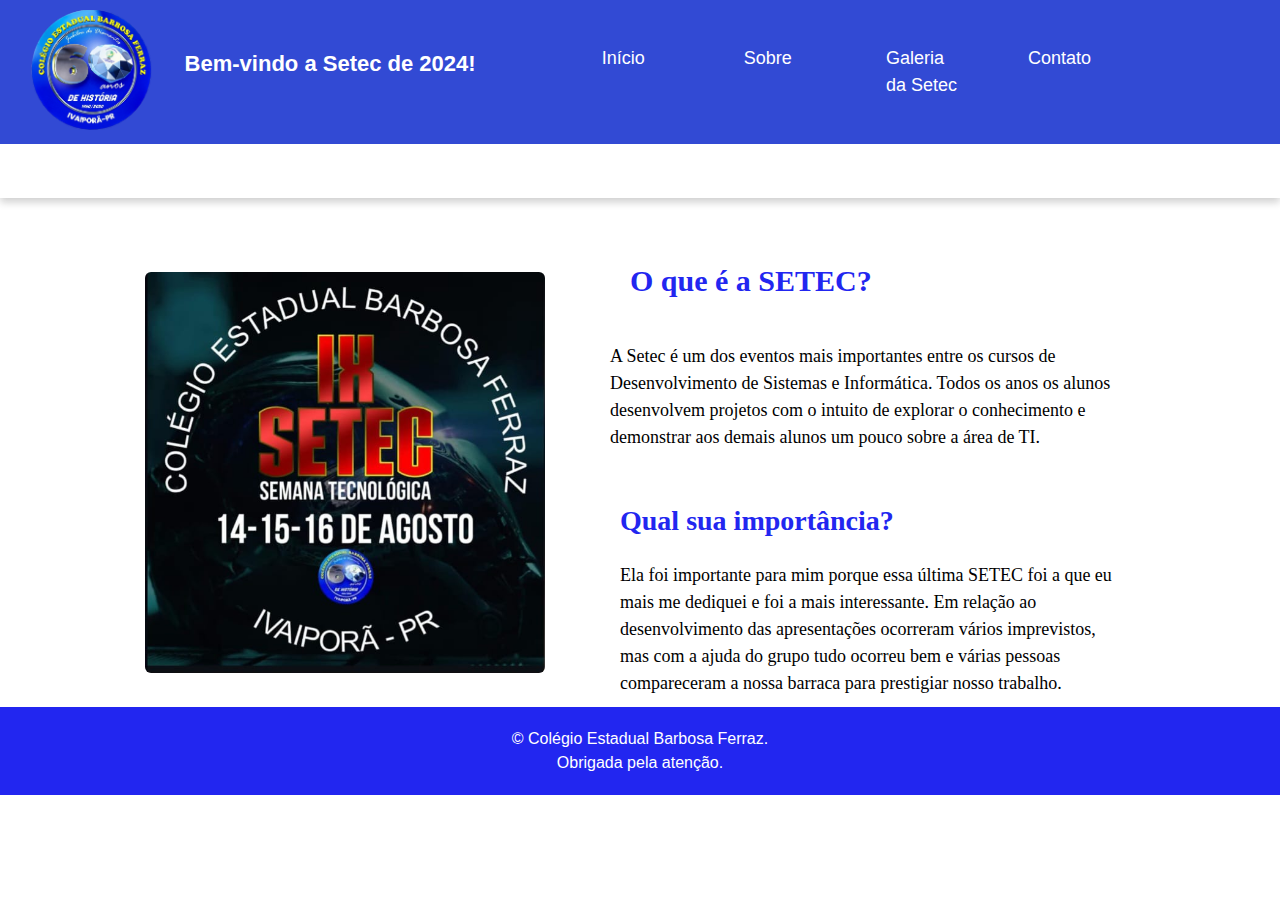
<file: index.html>
<!DOCTYPE html>
<html lang="pt-BR">
<head>
    <meta charset="UTF-8">
    <meta name="viewport" content="width=device-width, initial-scale=1.0">
    <title>Trabalho final</title>
    <link rel="stylesheet" href="style.css">
</head>
<body>
    <div class="panel">
    <div class="logo-container">
            <img src="logo.png" alt="Logo" class="logo">
    </div>
    <nav class="navbar">
    <div class="container">
            <a href="#" class="logo">Bem-vindo a Setec de 2024!</a>
    <ul class="menu">
            <li><a href="index.html">Início</a></li>
            <li><a href="sobre.html">Sobre</a></li>
            <li><a href="setecsanteriores.html">Galeria da Setec</a></li>
            <li><a href="contato.html">Contato</a></li>
    </ul>
    </div>
    </nav>
    </div>
    <div class="barra-content">
    <div class="content">
    <div class="logo-container">
            <img src="logo.png" alt="Logo" class="logo">
    </div>
    </div>
    <div class="container">
            <img src="data.jpeg" alt="data" class="image">
    <div class="text-container">
    <div class="text1">
            <h1> O que é a SETEC? </h1>
    </div>
    <div class="text2">
            <p> A Setec é um dos eventos mais importantes entre os cursos de Desenvolvimento de Sistemas e Informática. Todos os anos os alunos desenvolvem projetos com o intuito de explorar o conhecimento e demonstrar aos demais alunos um pouco sobre a área de TI.</p>
    </div>
        <br>
    <div class="additional-text">
            <h2> Qual sua importância?</h2>
            <p>Ela foi importante para mim porque essa última SETEC foi a que eu mais me dediquei e foi a mais interessante. Em relação ao desenvolvimento das apresentações ocorreram vários imprevistos, mas com a ajuda do grupo tudo ocorreu bem e várias pessoas compareceram a nossa barraca para prestigiar nosso trabalho.
            </p>
    </div>
    </div>
    </div>
        <footer>
                <div class="footer-content">
                    <p>&copy; Colégio Estadual Barbosa Ferraz.<br> Obrigada pela atenção.</p>
                    </ul>
                </div>
            </footer>
</body>
</html>
</file>
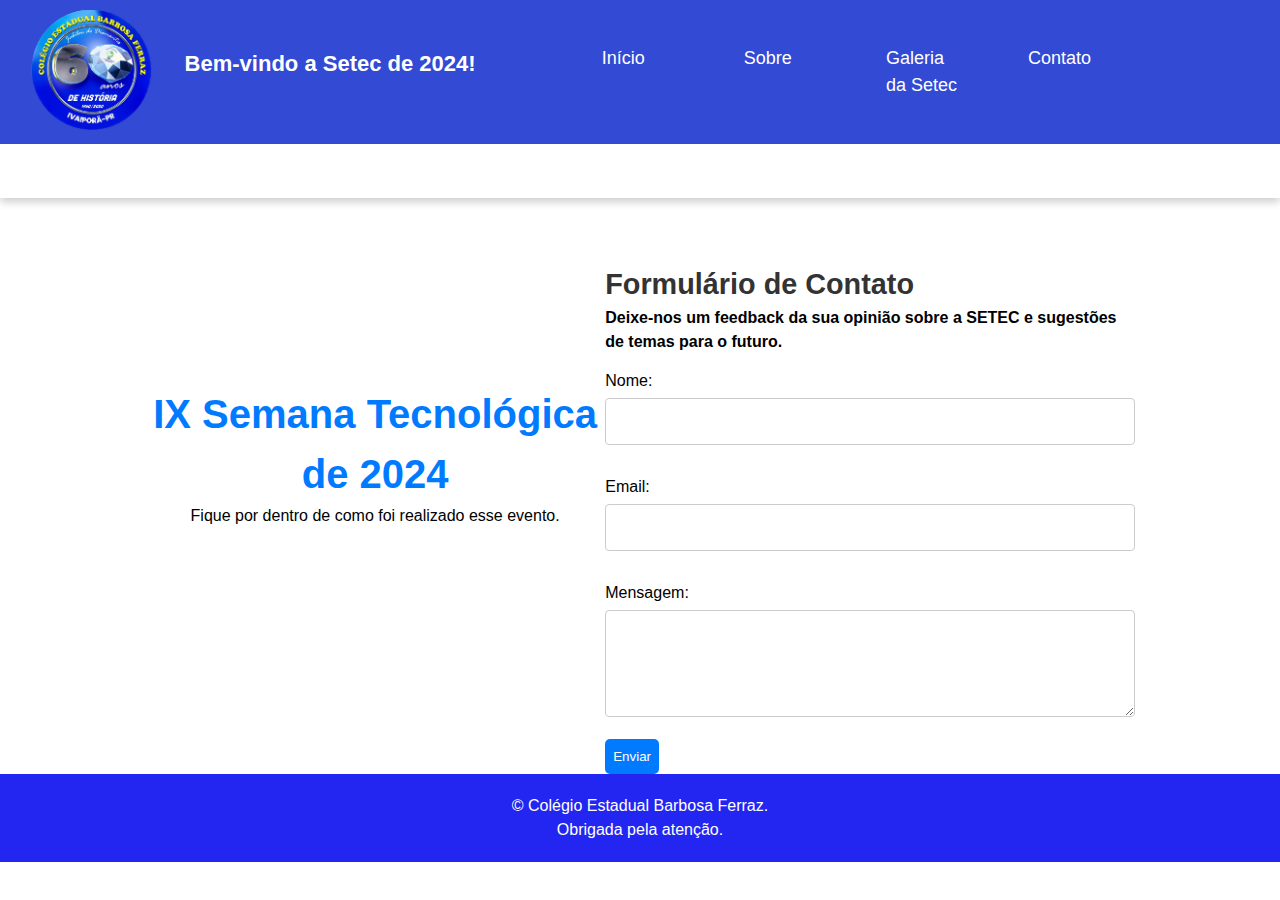
<file: contato.html>
<!DOCTYPE html>
<html lang="pt-BR">
<head>
    <meta charset="UTF-8">
    <meta name="viewport" content="width=device-width, initial-scale=1.0">
    <title>Trabalho final</title>
    <link rel="stylesheet" href="style4.css">
</head>
<body>
    <div class="panel">
    <div class="logo-container">
            <img src="logo.png" alt="Logo" class="logo">
    </div>
    <nav class="navbar">
    <div class="container">
            <a href="#" class="logo">Bem-vindo a Setec de 2024!</a>
    <ul class="menu">
            <li><a href="index.html">Início</a></li>
            <li><a href="sobre.html">Sobre</a></li>
            <li><a href="setecsanteriores.html">Galeria da Setec</a></li>
            <li><a href="contato.html">Contato</a></li>
    </ul>
    </div>
    </nav>
    </div>
    <div class="barra-content">
    <div class="content">
    <div class="logo-container">
            <img src="logo.png" alt="Logo" class="logo">
    </div>
    </div>
   
    </div>
    </div>
    </div>
    </div>
    <div class="container">
        <header>
            <h1> IX Semana Tecnológica de 2024</h1>
            <p>Fique por dentro de como foi realizado esse evento.</p>
        </header>

        <section class="formulario">
            <h2>Formulário de Contato</h2>
            <p> <strong> Deixe-nos um feedback da sua opinião sobre a SETEC e sugestões de temas para o futuro.</strong></p>
            <form>
                <label for="nome">Nome:</label>
                <input type="text" id="nome" name="nome" required>

                <label for="email">Email:</label>
                <input type="email" id="email" name="email" required>

                <label for="mensagem">Mensagem:</label>
                <textarea id="mensagem" name="mensagem" rows="5" required></textarea>

                <button type="submit">Enviar</button>
            </form>
        </section>
    </div>
    <footer>
        <div class="footer-content">
            <p>&copy; Colégio Estadual Barbosa Ferraz.<br> Obrigada pela atenção.</p>
            </ul>
        </div>
    </footer>

</body>
</html>
</file>
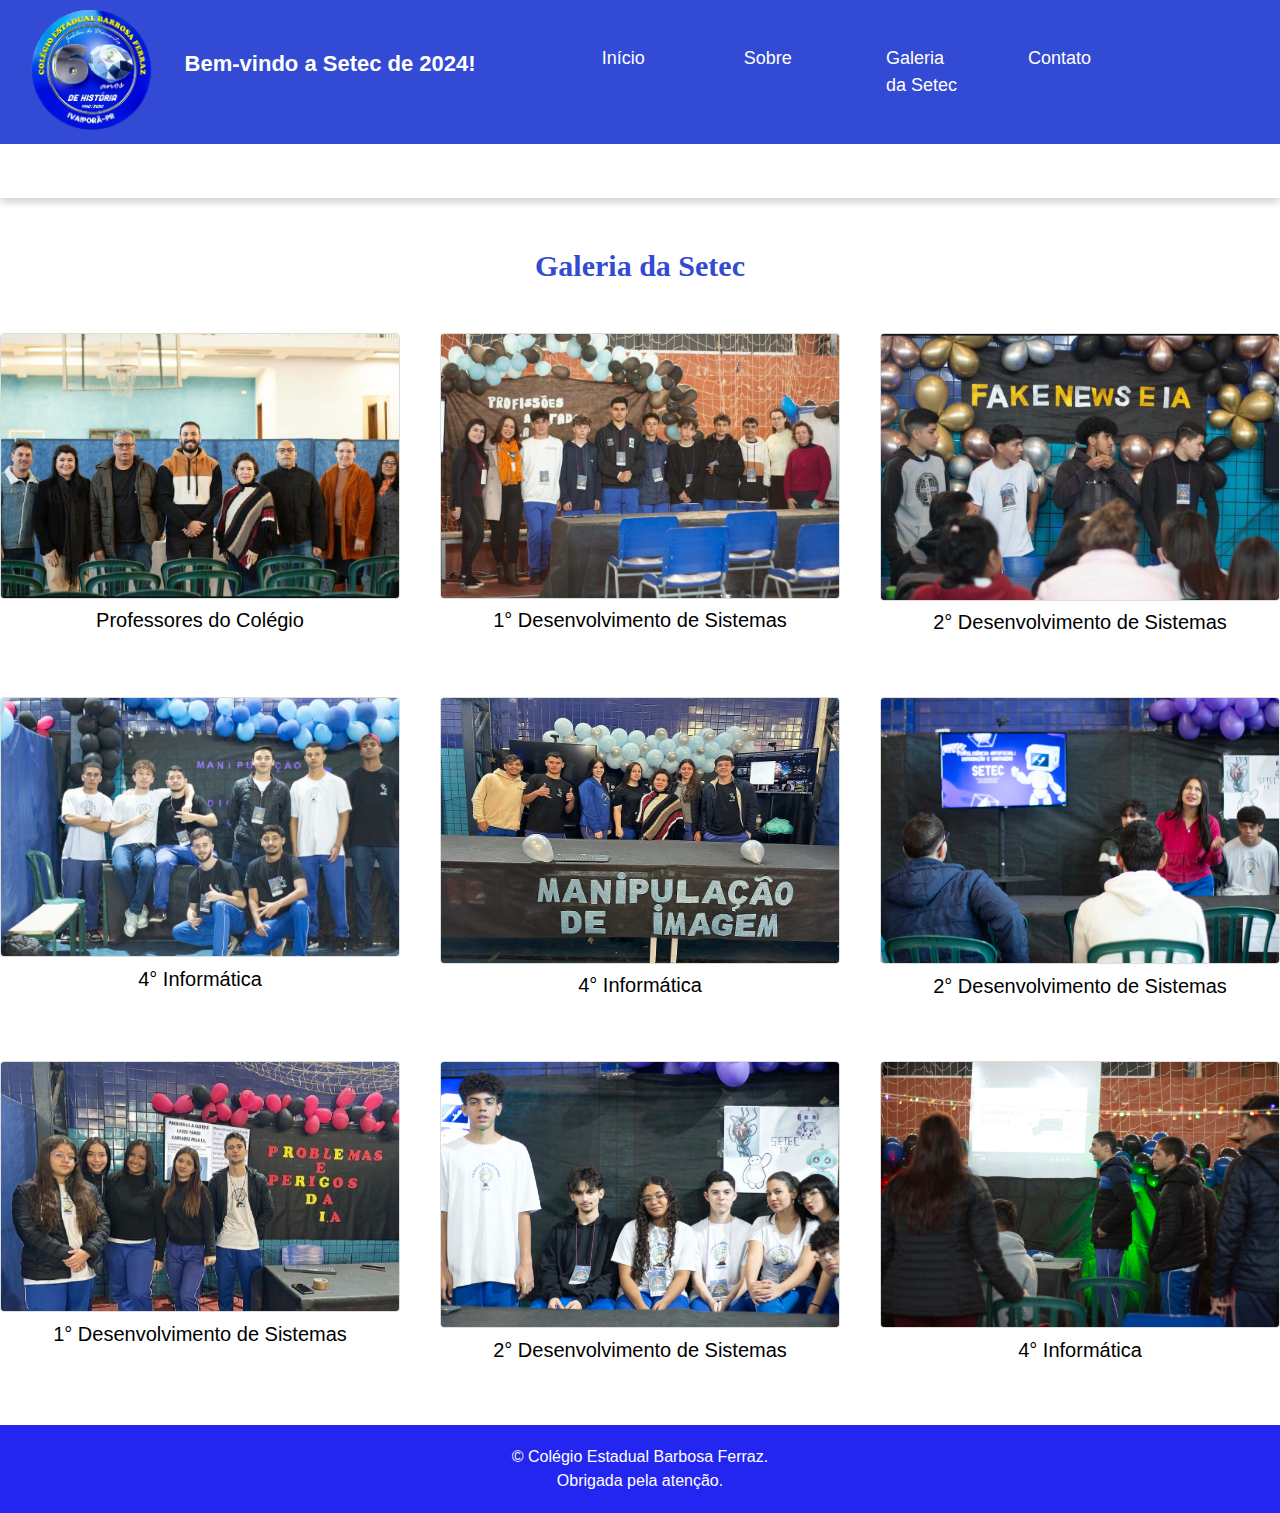
<file: setecsanteriores.html>
<!DOCTYPE html>
<html lang="pt-BR">
<head>
    <meta charset="UTF-8">
    <meta name="viewport" content="width=device-width, initial-scale=1.0">
    <title>Trabalho final</title>
    <link rel="stylesheet" href="style3.css">
</head>
<body>
    <div class="panel">
    <div class="logo-container">
            <img src="logo.png" alt="Logo" class="logo">
    </div>
    <nav class="navbar">
    <div class="container">
            <a href="#" class="logo">Bem-vindo a Setec de 2024!</a>
            <ul class="menu">
                <li><a href="index.html">Início</a></li>
                <li><a href="sobre.html">Sobre</a></li>
                <li><a href="setecsanteriores.html">Galeria da Setec</a></li>
                <li><a href="contato.html">Contato</a></li>
        </ul>
    </div>
    </nav>
    </div>
    <div class="barra-content">
    <div class="content">
    <div class="logo-container">
            <img src="logo.png" alt="Logo" class="logo">
        </div>
    <h2 class="titulo-galeria">Galeria da Setec </h2> <!-- Título da Galeria -->
            
            <div class="galeria">
                <div class="imagem">
                    <img src="1.jpg" alt="Descrição da imagem 1">
                    <p> Professores do Colégio</p>
                </div>
                <div class="imagem">
                    <img src="2.jpg" alt="Descrição da imagem 2">
                    <p> 1° Desenvolvimento de Sistemas</p>
                </div>
                <div class="imagem">
                    <img src="3.jpg" alt="Descrição da imagem 3">
                    <p> 2° Desenvolvimento de Sistemas</p>
                </div>
            </div>
            <div class="galeria">
                <div class="imagem">
                    <img src="4.jpg" alt="Descrição da imagem 7">
                    <p> 4° Informática</p>
                </div>
                <div class="imagem">
                    <img src="5.jpg" alt="Descrição da imagem 8">
                    <p>4° Informática</p>
                </div>
                <div class="imagem">
                    <img src="6.jpg" alt="Descrição da imagem 9">
                    <p> 2° Desenvolvimento de Sistemas</p>
                </div>
            </div>
            <div class="galeria">
                <div class="imagem">
                    <img src="7.jpg" alt="Descrição da imagem 7">
                    <p> 1° Desenvolvimento de Sistemas</p>
                </div>
                <div class="imagem">
                    <img src="8.jpg" alt="Descrição da imagem 8">
                    <p> 2° Desenvolvimento de Sistemas</p>
                </div>
                <div class="imagem">
                    <img src="9.jpg" alt="Descrição da imagem 9">
                    <p> 4° Informática</p>
                </div>
            </div>

    </div>
    <footer>
        <div class="footer-content">
            <p>&copy; Colégio Estadual Barbosa Ferraz.<br> Obrigada pela atenção.</p>
            </ul>
        </div>
    </footer>
</body>
</html>
</file>
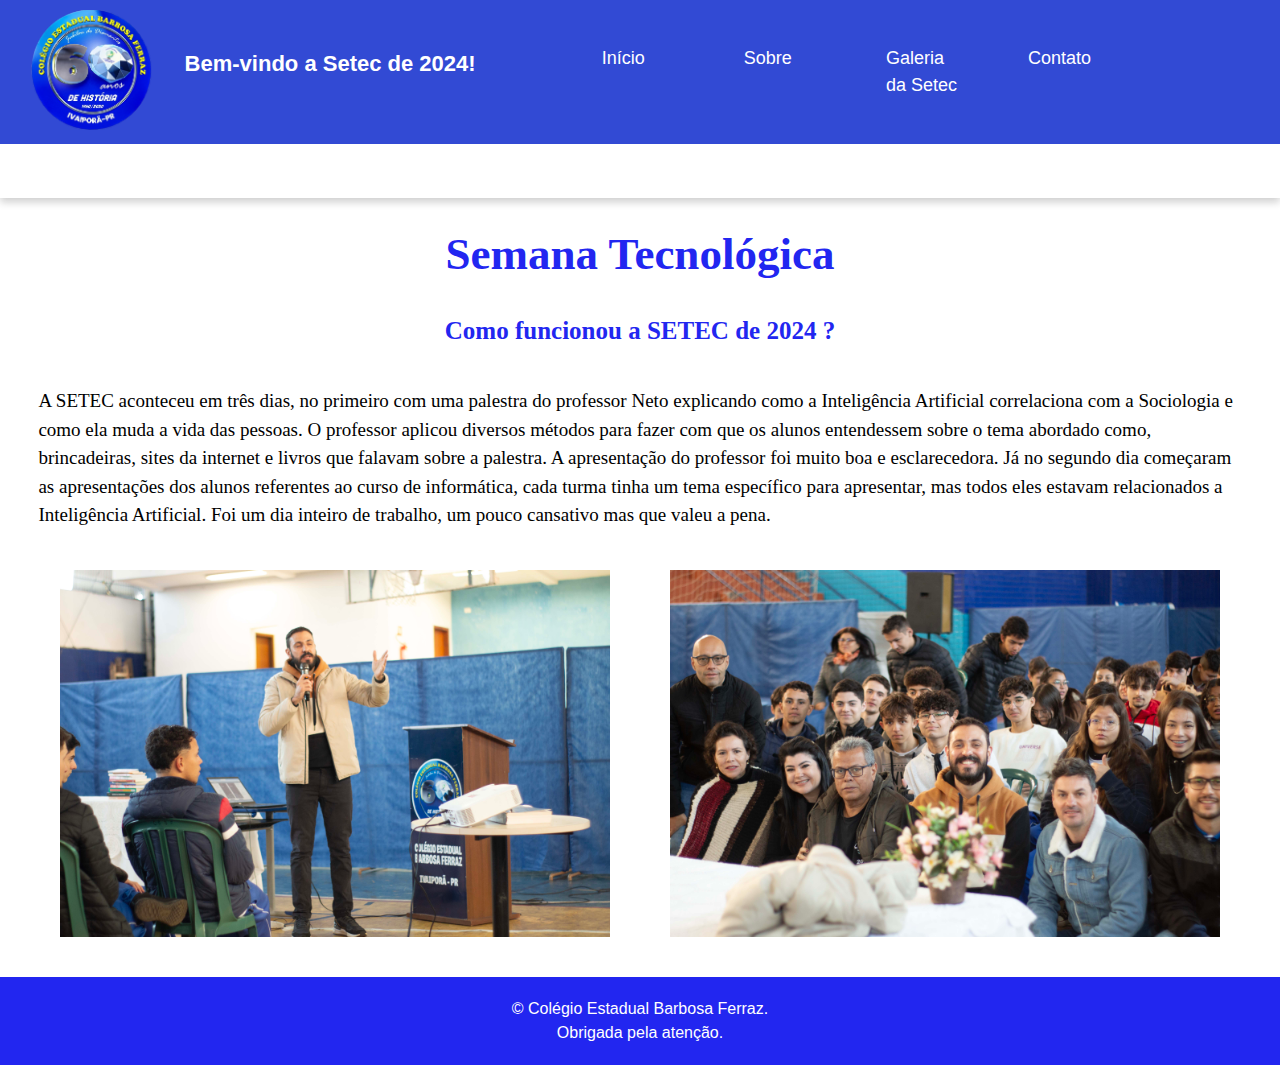
<file: sobre.html>
<!DOCTYPE html>
<html lang="pt-BR">
<head>
    <meta charset="UTF-8">
    <meta name="viewport" content="width=device-width, initial-scale=1.0">
    <title>Trabalho final</title>
    <link rel="stylesheet" href="style2.css">
</head>
<body>
        <div class="container"></div>
    <div class="panel">
    <div class="logo-container">
            <img src="logo.png" alt="Logo" class="logo">
    </div>
    <nav class="navbar">
    <div class="container-menu">
            <a href="#" class="logo">Bem-vindo a Setec de 2024!</a>
    <ul class="menu">
            <li><a href="index.html">Início</a></li>
            <li><a href="sobre.html">Sobre</a></li>
            <li><a href="setecsanteriores.html">Galeria da Setec</a></li>
            <li><a href="contato.html">Contato</a></li>
    </ul>
    </div>
    </nav>
    </div>
    <div class="barra-content">
    <div class="logo-container">
            <img src="logo.png" alt="Logo" class="logo">
    </div>
    </div>
        <h2 class="titulo1">Semana Tecnológica </h2></div>
        <h3 class="titulo2"> Como funcionou a SETEC de 2024 ? </h3>
    
        <div class="text-container">
        </div>
        <div class="texto">
            <p> A SETEC aconteceu em três dias, no primeiro com uma palestra do professor Neto explicando como a Inteligência Artificial correlaciona com a Sociologia e como ela muda a vida das pessoas. O professor aplicou diversos métodos para fazer com que os alunos entendessem sobre o tema abordado como, brincadeiras, sites da internet e livros que falavam sobre a palestra. A apresentação do professor foi muito boa e esclarecedora.
                Já no segundo dia começaram as apresentações dos alunos referentes ao curso de informática, cada turma tinha um tema específico para apresentar, mas todos eles estavam relacionados a Inteligência Artificial. Foi um dia inteiro de trabalho, um pouco cansativo mas que valeu a pena.
                </p>
        </div>
        <div class="container-imagem">
            <img src="Neto.jpg" alt="Imagem 1" class="imagem" width="550">
            <img src="Netro2.jpg" alt="Imagem 2" class="imagem" width="550">
        </div>
        </div>

        </div>
        </div>
    </div>
    </div>
    </div> 
    <footer>
        <div class="footer-content">
            <p>&copy; Colégio Estadual Barbosa Ferraz.<br> Obrigada pela atenção.</p>
            </ul>
        </div>
    </footer>
</body>
</html>
</file>
<file: style.css>
/* Reset básico */
* {
    margin: 0;
    padding: 0;
    box-sizing: border-box;
}
html, body {
    height: 0%; /* Garantir que o body e o html ocupem toda a altura */
}
body {
    font-family: 'Segoe UI', Tahoma, Geneva, Verdana, sans-serif;
    line-height: 1.5;
    background-color: #ffffff;
}
/*-----------------------------------------------------------------------------------*/
/* Estilo do painel */
.panel {
    font-family:'Segoe UI', Tahoma, Geneva, Verdana, sans-serif;
    display: flex;
    flex-direction: column;
    height: 22vh; /* Garantir que o painel ocupe a altura total da tela */
    width: 100%; /* Garantir que o painel ocupe a largura total da tela */
    margin: 0 auto;
    background-color: #ffffff; /* Cor azul do painel */
    color: #ffffff;
    border-radius: 0px; /* Bordas arredondadas */
    box-shadow: 0 4px 8px rgba(12, 12, 12, 0.2); /* Sombra para profundidade */
    overflow: hidden; /* Esconde bordas excedentes */
}
/*-----------------------------------------------------------------------------------*/
/* Estilo do logo */
.logo-container {
    position: absolute;
    top: 5px;
    left: 25px;
}
.logo {
    height: 130px; /* Ajuste conforme necessário */
    width: auto;
}
.logo {
    font-size: 22px;
    font-weight: bold;
    color: #ffffff;
    text-decoration: none;
    padding: 4%;
}
/*-----------------------------------------------------------------------------------*/
/* Estilo do menu */
.navbar {
    background-color: #324ad4; /* Azul mais escuro para o menu */
    padding: 7px 0;
}
.container {
    max-width: 1000px;
    margin: 0 auto;
    padding: 0 5px;
    display: flex;
    justify-content: space-between;
    align-items: center;
    position: relative /* Necessário para posicionar o logo */
}
/*-------------------------------------------------------------------------------*/
.image {
    width: 400px; /* Largura fixa da imagem */
    height: auto; /* Mantém a proporção original da imagem */
    margin-right: 65px; /* Espaçamento entre a imagem e o texto */
    border-radius: 6px; /* Bordas arredondadas na imagem */
}
/*-------------------------------------------------------*/
.text-container {
    width: 100%; /* Garante que o texto ocupe toda a largura disponível */
}
.text1 {
    padding: 20px;
    margin-bottom: 0px; /* Espaço abaixo do primeiro bloco de texto */
    margin-bottom: 20px;
    font-size: 15px;
    font-family: Georgia, 'Times New Roman', Times, serif;
    color: #2226f0; /* Cor do título na segunda caixa de texto */
}
.text2{
    margin-bottom: 0px; /* Espaço abaixo do primeiro bloco de texto */
    margin-bottom: 15px;
    font-size: 18px;
    font-family: Georgia, 'Times New Roman', Times, serif;
    color: #000000; /* Cor do título na segunda caixa de texto */
}
/*titulo do segundo parágrao*/
.additional-text h2 {
    margin-bottom: 20px;
    font-size: 28px;
    font-family: Georgia, 'Times New Roman', Times, serif;
    color: #2226f0; /* Cor do título na segunda caixa de texto */
}
.additional-text {
    background-color: #ffffff; /* Fundo cinza claro para a segunda caixa de texto */
    padding: 10px;
    border-radius: 8px; /* Bordas arredondadas na caixa de texto adicional */
    font-family: Georgia, 'Times New Roman', Times, serif;
    font-size: 18px;
}
/*-------------------------------------------------------*/
.menu {
    list-style-type: none;
    display: flex;
}
.menu li {
    margin: 0 35px;
    width: 15%;
}
/* menu seções*/
.menu a { 
    color: #ffffff;
    text-decoration: none;
    font-size: 18px;
    transition: color 0.3s, border-bottom 0.3s;
}

.menu a:hover {
    color: #ffffff; /* Cor ao passar o mouse */
    border-bottom: 2px solid #ffffff; /* Linha embaixo do link */
}
/* Estilo da caixa de texto */
.content {
    padding: 0px;
    font-size: 15px;
    
}
.content h1 {
    margin-bottom: 10px;
    color: #2226f0; /* Cor do título */
}
.content p {
    font-size: 20px;
    color: #000000; /* Cor do texto */
}
/*-----------------------------------------------------------------------------------*/
.content {
    padding: 20px;
}
footer {
    background-color: #2226f0;
    color: rgb(255, 255, 255);
    text-align: center;
    padding: 20px 0;
}
.footer-content {
    max-width: 800px;
    margin: 0 auto;
}
/*-----------------------------------------------------------------------------------*/
</file>
<file: style4.css>
/* Reset básico */
* {
    margin: 0;
    padding: 0;
    box-sizing: border-box;
}

html, body {
    height: 0%; /* Garantir que o body e o html ocupem toda a altura */
}

body {
    font-family: 'Segoe UI', Tahoma, Geneva, Verdana, sans-serif;
    line-height: 1.5;
    background-color: #ffffff;
}

/* Estilo do painel */
.panel {
    font-family:'Segoe UI', Tahoma, Geneva, Verdana, sans-serif;
    display: flex;
    flex-direction: column;
    height: 22vh; /* Garantir que o painel ocupe a altura total da tela */
    width: 100%; /* Garantir que o painel ocupe a largura total da tela */
    margin: 0 auto;
    background-color: #ffffff; /* Cor azul do painel */
    color: #ffffff;
    border-radius: 0px; /* Bordas arredondadas */
    box-shadow: 0 4px 8px rgba(12, 12, 12, 0.2); /* Sombra para profundidade */
    overflow: hidden; /* Esconde bordas excedentes */
}

/* Estilo do logo */
.logo-container {
    position: absolute;
    top: 5px;
    left: 25px;
}

.logo {
    height: 130px; /* Ajuste conforme necessário */
    width: auto;
}

.logo {
    font-size: 22px;
    font-weight: bold;
    color: #ffffff;
    text-decoration: none;
    padding: 4%;
}

/* Estilo do menu */
.navbar {
    background-color: #324ad4; /* Azul mais escuro para o menu */
    padding: 7px 0;
}

.container {
    max-width: 1000px;
    margin: 0 auto;
    padding: 0 5px;
    display: flex;
    justify-content: space-between;
    align-items: center;
    position: relative /* Necessário para posicionar o logo */
}
/*-------------------------------------------------------------------------------*/
.image{
    width: 50%;
    margin-right: 10px; /* Espaçamento entre a imagem e o texto */
    border-radius: 6px; /* Bordas arredondadas na imagem */

}
/*-------------------------------------------------------*/
.text-container {
    width: 100%; /* Garante que o texto ocupe toda a largura disponível */
}
.text1 {
    padding: 20px;
    margin-bottom: 0px; /* Espaço abaixo do primeiro bloco de texto */
    margin-bottom: 20px;
    font-size: 15px;
    font-family: Georgia, 'Times New Roman', Times, serif;
    color: #000000; /* Cor do título na segunda caixa de texto */
}

.text2{
    margin-bottom: 0px; /* Espaço abaixo do primeiro bloco de texto */
    margin-bottom: 15px;
    font-size: 18px;
    font-family: Georgia, 'Times New Roman', Times, serif;
    color: #000000; /* Cor do título na segunda caixa de texto */
}


/*titulo do segundo parágrao*/
.additional-text h2 {
    margin-bottom: 20px;
    font-size: 28px;
    font-family: Georgia, 'Times New Roman', Times, serif;
    color: #000000; /* Cor do título na segunda caixa de texto */
}

.additional-text {
    background-color: #ffffff; /* Fundo cinza claro para a segunda caixa de texto */
    padding: 8px;
    border-radius: 8px; /* Bordas arredondadas na caixa de texto adicional */
    font-family: Georgia, 'Times New Roman', Times, serif;
    font-size: 18px;
}

/*-------------------------------------------------------*/
.menu {
    list-style-type: none;
    display: flex;
}

.menu li {
    margin: 0 35px;
    width: 15%;
}

/* menu seções*/
.menu a { 
    color: #ffffff;
    text-decoration: none;
    font-size: 18px;
    transition: color 0.3s, border-bottom 0.3s;
}

.menu a:hover {
    color: #ffffff; /* Cor ao passar o mouse */
    border-bottom: 2px solid #ffffff; /* Linha embaixo do link */
}

/* Estilo da caixa de texto */
.content {
    padding: 0px;
    font-size: 15px;
    
}

.content h1 {
    margin-bottom: 10px;
    color: #000000; /* Cor do título */
}

.content p {
    font-size: 20px;
    color: #000000; /* Cor do texto */
}
/*-----------------------------------------------------------------------------------*/
.container {
    max-width: 1000px; /* Largura máxima do container */
    margin: auto; /* Centraliza o container */
}

header {
    text-align: center; /* Centraliza o texto do cabeçalho */
    margin-bottom: 100px; /* Espaço abaixo do cabeçalho */
}

h1 {
    font-size: 2.5em; /* Tamanho do título principal */
    color: #007bff; /* Cor do título */
}

h2 {
    font-size: 1.8em; /* Tamanho do título das seções */
    margin-top: 25px; /* Espaço acima do título da seção */
    color: #333; /* Cor do título da seção */
}

label {
    display: block; /* Faz com que cada label ocupe uma linha */
    margin: 15px 0 5px; /* Margens para o label */
}

input[type="text"],
input[type="email"],
textarea {
    width: 100%; /* Largura total do campo */
    padding: 15px; /* Espaçamento interno */
    border: 1px solid #ccc; /* Borda do campo */
    border-radius: 4px; /* Bordas arredondadas */
    margin-bottom: 15px; /* Espaço abaixo do campo */
}

button {
    background-color: #007bff; /* Cor de fundo do botão */
    color: white; /* Cor do texto do botão */
    padding: 10px 8px; /* Espaçamento interno do botão */
    border: none; /* Sem borda */
    border-radius: 5px; /* Bordas arredondadas */
    cursor: pointer; /* Cursor de ponteiro ao passar o mouse */
    transition: background-color 0.3s; /* Efeito de transição */
}

button:hover {
    background-color: #0056b3; /* Cor ao passar o mouse */
}
/*-----------------------------------------------------------------------------------*/
.content {
    padding: 20px;
}
footer {
    background-color: #2226f0;
    color: rgb(255, 255, 255);
    text-align: center;
    padding: 20px 0;
}
.footer-content {
    max-width: 800px;
    margin: 0 auto;
}
</file>
<file: style3.css>
/* Reset básico */
* {
    margin: 0;
    padding: 0;
    box-sizing: border-box;
}

html, body {
    height: 0%; /* Garantir que o body e o html ocupem toda a altura */
}

body {
    font-family: 'Segoe UI', Tahoma, Geneva, Verdana, sans-serif;
    line-height: 1.5;
    background-color: #ffffff;
}

/* Estilo do painel */
.panel {
    font-family:'Segoe UI', Tahoma, Geneva, Verdana, sans-serif;
    display: flex;
    flex-direction: column;
    height: 22vh; /* Garantir que o painel ocupe a altura total da tela */
    width: 100%; /* Garantir que o painel ocupe a largura total da tela */
    margin: 0 auto;
    background-color: #ffffff; /* Cor azul do painel */
    color: #ffffff;
    border-radius: 0px; /* Bordas arredondadas */
    box-shadow: 0 4px 8px rgba(12, 12, 12, 0.2); /* Sombra para profundidade */
    overflow: hidden; /* Esconde bordas excedentes */
}

/* Estilo do logo */
.logo-container {
    position: absolute;
    top: 5px;
    left: 25px;
}

.logo {
    height: 130px; /* Ajuste conforme necessário */
    width: auto;
}

.logo {
    font-size: 22px;
    font-weight: bold;
    color: #ffffff;
    text-decoration: none;
    padding: 4%;
}

/* Estilo do menu */
.navbar {
    background-color: #324ad4; /* Azul mais escuro para o menu */
    padding: 7px 0;
}

.container {
    max-width: 1000px;
    margin: 0 auto;
    padding: 0 5px;
    display: flex;
    justify-content: space-between;
    align-items: center;
    position: relative /* Necessário para posicionar o logo */
}
/*--
/*-------------------------------------------------------------------------------*/
.image{
    width: 50%;
    margin-right: 10px; /* Espaçamento entre a imagem e o texto */
    border-radius: 6px; /* Bordas arredondadas na imagem */

}
/*-------------------------------------------------------*/
.text-container {
    width: 100%; /* Garante que o texto ocupe toda a largura disponível */
}
.text1 {
    padding: 20px;
    margin-bottom: 0px; /* Espaço abaixo do primeiro bloco de texto */
    margin-bottom: 20px;
    font-size: 15px;
    font-family: Georgia, 'Times New Roman', Times, serif;
    color: #000000; /* Cor do título na segunda caixa de texto */
}

.text2{
    margin-bottom: 0px; /* Espaço abaixo do primeiro bloco de texto */
    margin-bottom: 15px;
    font-size: 18px;
    font-family: Georgia, 'Times New Roman', Times, serif;
    color: #000000; /* Cor do título na segunda caixa de texto */
}


/*titulo do segundo parágrao*/
.additional-text h2 {
    margin-bottom: 20px;
    font-size: 28px;
    font-family: Georgia, 'Times New Roman', Times, serif;
    color: #000000; /* Cor do título na segunda caixa de texto */
}

.additional-text {
    background-color: #ffffff; /* Fundo cinza claro para a segunda caixa de texto */
    padding: 8px;
    border-radius: 8px; /* Bordas arredondadas na caixa de texto adicional */
    font-family: Georgia, 'Times New Roman', Times, serif;
    font-size: 18px;
}

/*-------------------------------------------------------*/
.menu {
    list-style-type: none;
    display: flex;
}
.menu li {
    margin: 0 35px;
    width: 15%;
}
/* menu seções*/
.menu a { 
    color: #ffffff;
    text-decoration: none;
    font-size: 18px;
    transition: color 0.3s, border-bottom 0.3s;
}

.menu a:hover {
    color: #ffffff; /* Cor ao passar o mouse */
    border-bottom: 2px solid #ffffff; /* Linha embaixo do link */
}

/* Estilo da caixa de texto */
.content {
    padding: 0px;
    font-size: 15px;
    
}

.content h1 {
    margin-bottom: 10px;
    color: #000000; /* Cor do título */
}

.content p {
    font-size: 20px;
    color: #000000; /* Cor do texto */
}
/*-----------------------------------------------------------------------------------*/

.galeria {
    display: flex;
    justify-content: center; /* Centraliza a coluna */
    margin-bottom: 20px; /* Espaço entre as linhas */
}

.imagem {
    margin: 20px;
    text-align: center;
}

.imagem img {
    max-width: 400px; /* Defina a largura desejada */
    height: auto;
    border: 1px solid #ddd; /* Opcional: borda ao redor da imagem */
    border-radius: 4px; /* Opcional: bordas arredondadas */
}
/*-----------------------------------------------------------------------*/
.titulo-galeria {
text-align: center; /* Centraliza o texto */
padding: 2%;
    margin: 0px 0; /* Espaçamento acima e abaixo do título */
    font-size: 2em; /* Tamanho do texto */
    color: #324ad4; /* Cor do texto */
    font-family: Georgia, 'Times New Roman', Times, serif;
}
/*-----------------------------------------------------------------------------------*/
.content {
    padding: 20px;
}
footer {
    background-color: #2226f0;
    color: rgb(255, 255, 255);
    text-align: center;
    padding: 20px 0;
}
.footer-content {
    max-width: 800px;
    margin: 0 auto;
}
</file>
<file: style2.css>
/* Reset básico */
* {
    margin: 0;
    padding: 0;
    box-sizing: border-box;     
}
html, body {
    height: 0%; /* Garantir que o body e o html ocupem toda a altura */
}
body {
    font-family: 'Segoe UI', Tahoma, Geneva, Verdana, sans-serif;
    line-height: 1.5;
    background-color: #ffffff;
    flex-direction: column;
    align-items: center;
}
/* Estilo do painel */
.panel {
    font-family:'Segoe UI', Tahoma, Geneva, Verdana, sans-serif;
    display: flex;
    flex-direction: column;
    height: 22vh; /* Garantir que o painel ocupe a altura total da tela */
    width: 100%; /* Garantir que o painel ocupe a largura total da tela */
    margin: 0 auto;
    background-color: #ffffff; /* Cor azul do painel */
    color: #ffffff;
    border-radius: 0px; /* Bordas arredondadas */
    box-shadow: 0 4px 8px rgba(12, 12, 12, 0.2); /* Sombra para profundidade */
    overflow: hidden; /* Esconde bordas excedentes */
}
/*-----------------------------------------------------------------------------------*/
/* Estilo do logo */
.logo-container {
    position: absolute;
    top: 5px;
    left: 25px;
}
.logo {
    height: 130px; /* Ajuste conforme necessário */
    width: auto;
}
.logo {
    font-size: 22px;
    font-weight: bold;
    color: #ffffff;
    text-decoration: none;
    padding: 4%;
}
/*-----------------------------------------------------------------------------------*/
/* Estilo do menu */
.navbar {
    background-color: #324ad4; /* Azul mais escuro para o menu */
    padding: 7px 0;
}
/*logo posicionamento*/
.container-menu {
    max-width: 1000px;
    margin: 0 auto;
    padding: 0 5px;
    display: flex;
    justify-content: space-between;
    align-items: center;
    position: relative /* Necessário para posicionar o logo */
}
/*-------------------------------------------------------------------------------*/
.container {
    width: 100%;             /* Largura total da tela */
    display: flex;           /* Ativa Flexbox */
}
.text-container {
    width: 100%; /* Garante que o texto ocupe toda a largura disponível */
}
/*titulo*/
.titulo1 {
    text-align: center;       /* Centraliza o título */
    font-family:Georgia, 'Times New Roman', Times, serif;
    padding: 0%;
    margin: 23px 0;          /* Espaço acima e abaixo do título */
    font-size: 45px;         /* Tamanho da fonte */
    color: #2226f0;        /* Cor do texto */
}
.titulo2 {
    text-align: center;
    font-family: Georgia, 'Times New Roman', Times, serif;
    padding: 0%;
    margin:10px;
    font-size: 25px;
    color:#2226f0
}
/*----------------------------------------------------------------------------*/
.container-imagem {
    display: flex;
    justify-content: center;
    margin: 40px 0;
}
.imagem {
    margin: 0 30px;
}
.texto {
    align-items: center;
    margin: 3%;
    margin-bottom: 0px;
    font-size: 19px;
    font-family: Georgia, 'Times New Roman', Times, serif;
    color: #000000; /* Cor do título na segunda caixa de texto */
}
/*------------------------------------------------------------------------------*/
.menu{
    list-style-type: none;
    display: flex;
}
.menu li {
    margin: 0 35px;
    width: 15%;
}
/* menu seções*/
.menu a { 
    color: #ffffff;
    text-decoration: none;
    font-size: 18px;
    transition: color 0.3s, border-bottom 0.3s;
}
.menu a:hover {
    color: #ffffff; /* Cor ao passar o mouse */
    border-bottom: 2px solid #ffffff; /* Linha embaixo do link */
}
/*-----------------------------------------------------------------------------------*/
.content {
    padding: 20px;
}
footer {
    background-color: #2226f0;
    color: rgb(255, 255, 255);
    text-align: center;
    padding: 20px 0;
}
.footer-content {
    max-width: 800px;
    margin: 0 auto;
}
</file>
